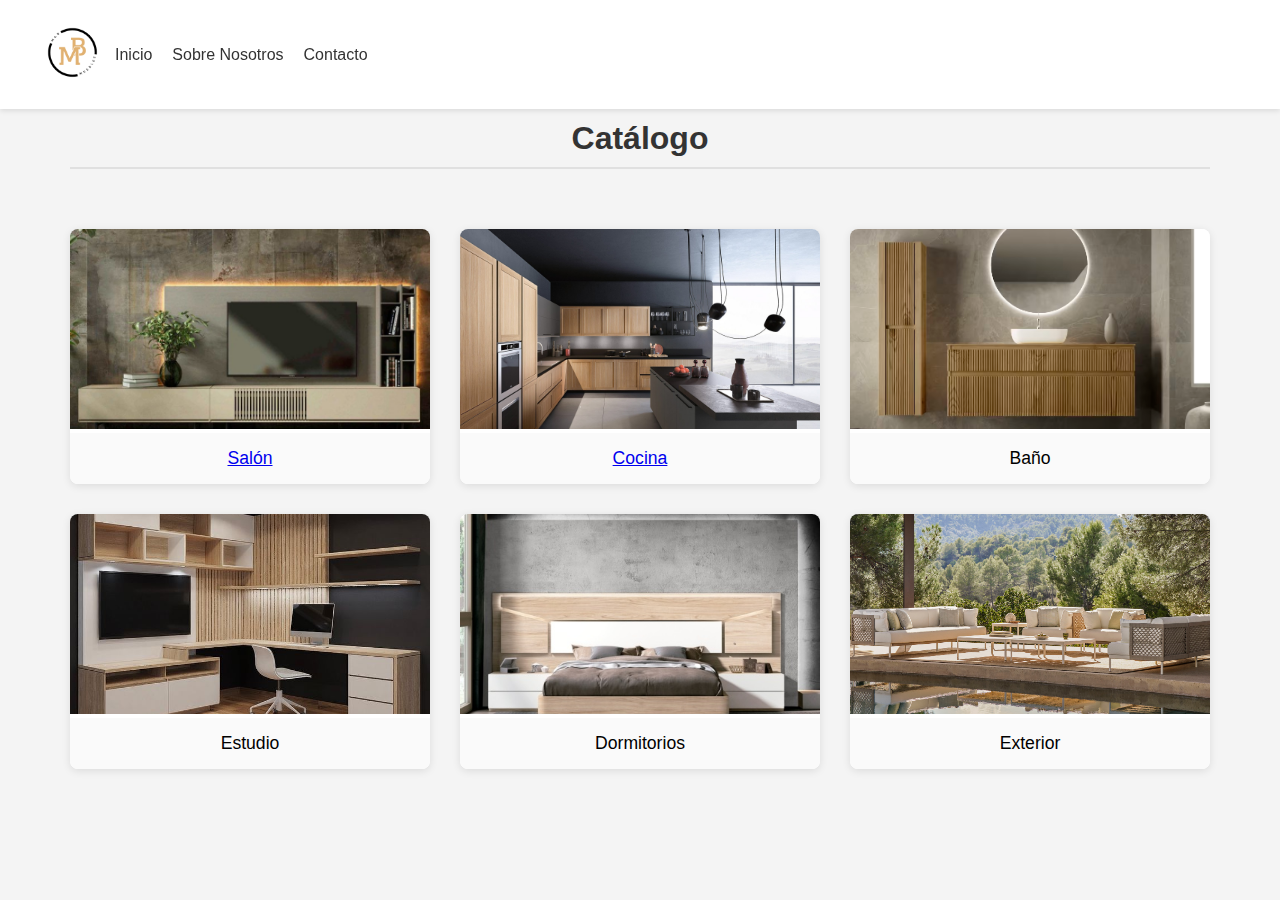
<file: Muebles/catalogo/index.html>
<!DOCTYPE html>
<html lang="es">
<head>
    <meta charset="UTF-8">
    <meta name="viewport" content="width=device-width, initial-scale=1.0">
    <title>Catalogo</title>
    <link rel="icon" href="../img/M.png" type="image/x-icon">
    <link rel="stylesheet" href="styles.css">
</head>
<body>
    <header class="navbar" id="navbar">
    <div class="logo">
    <img src="../img/M.png" alt="Logo Muebles" />
    </div>
    <button class="menu-button" id="menuToggle">Menú ▾</button>
    <nav class="nav-links" id="navLinks">
      <a href="../principal/index.html">Inicio</a>
      <a href="#sobre-nosotros">Sobre Nosotros</a>
      <a href="#contacto">Contacto</a>
    </nav>
  </header>

    
    <main id="catalogo" class="catalogo">
    <h2 class="catalogo-titulo">Catálogo</h2>

    <div class="seccion">
      <img src="../img/salon.jpg" alt="Salón" />
      <a href="../salon/index.html"><h3>Salón</h3></a>
      
    </div>
    <div class="seccion">
      <img src="../img/cocina.jpg" alt="Cocina" />
      <a href="../cocina/index.html"><h3>Cocina</h3></a>
    </div>
    <div class="seccion">
      <img src="../img/baño.png" alt="Baño" />
      <h3>Baño</h3>
    </div>
    <div class="seccion">
      <img src="../img/estudio.jpg" alt="Estudio" />
      <h3>Estudio</h3>
    </div>
    <div class="seccion">
      <img src="../img/habitacción.jpg" alt="Dormitorios" />
      <h3>Dormitorios</h3>
    </div>
     <div class="seccion">
      <img src="../img/exterior.png" alt="Exterior" />
      <h3>Exterior</h3>
    </div>
  </main>
    
</body>
</html>
</file>
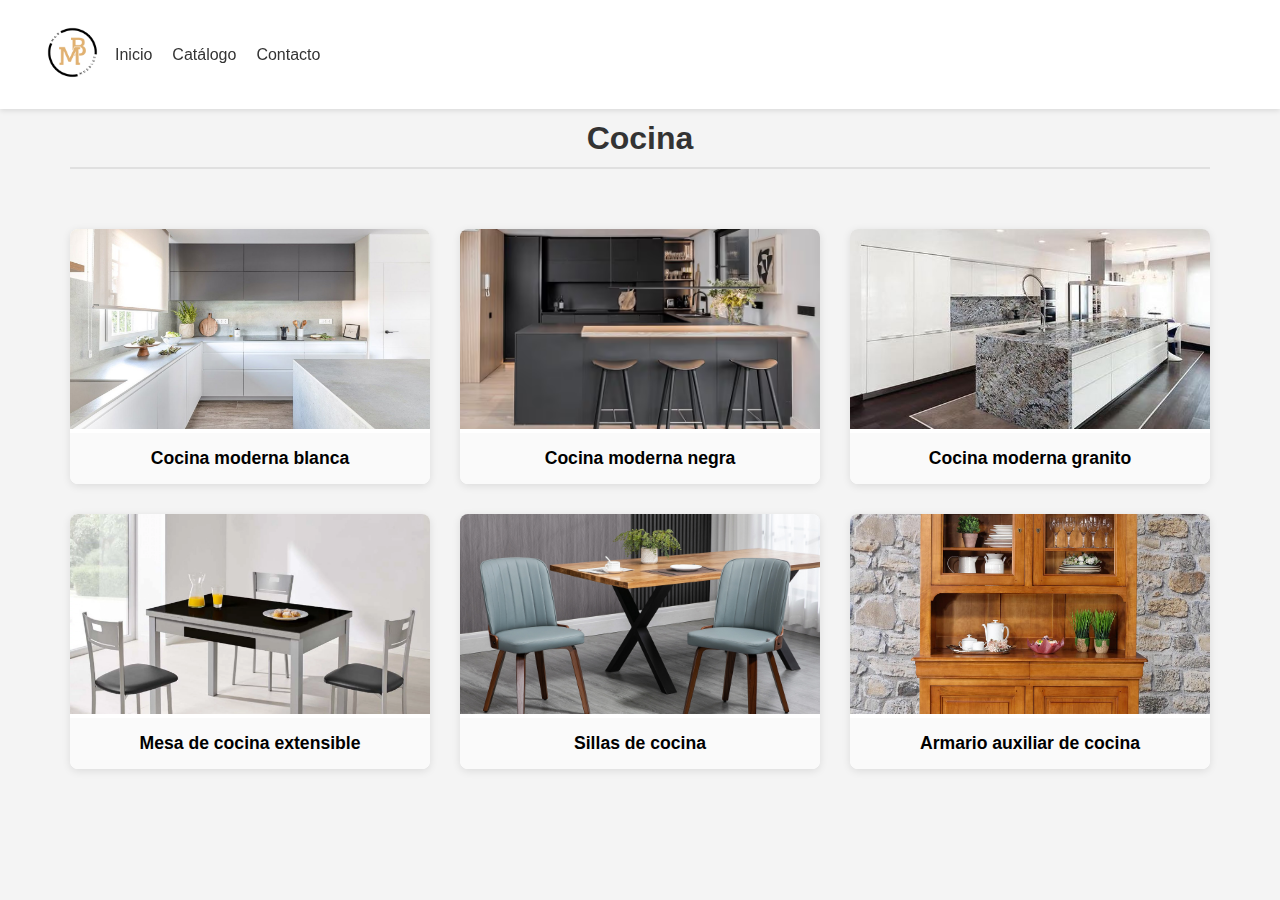
<file: Muebles/cocina/index.html>
<!DOCTYPE html>
<html lang="es">
<head>
  <meta charset="UTF-8" />
  <meta name="viewport" content="width=device-width, initial-scale=1.0"/>
  <title>Cocina - Catálogo</title>
  <link rel="icon" href="../img/M.png" type="image/x-icon">
  <link rel="stylesheet" href="styles.css" />
</head>
<body>
  <header class="navbar" id="navbar">
    <div class="logo">
      <img src="../img/M.png" alt="Logo Muebles" />
    </div>
    <button class="menu-button" id="menuToggle">Menú ▾</button>
    <nav class="nav-links" id="navLinks">
      <a href="../principal/index.html">Inicio</a>
      <a href="../catalogo/index.html">Catálogo</a>
      <a href="#contacto">Contacto</a>
    </nav>
  </header>

  <main class="catalogo">
    <h2 class="catalogo-titulo">Cocina</h2>

    <div class="seccion">
      <img src="../img/cocinaBlanca.png" alt="Cocina moderna blanca">
      <h3>Cocina moderna blanca</h3>
    </div>
    <div class="seccion">
      <img src="../img/cocinaNegra.png" alt="Cocina moderna negra">
      <h3>Cocina moderna negra</h3>
    </div>
    <div class="seccion">
      <img src="../img/cocinaGranito.png" alt="Cocina moderna granito">
      <h3>Cocina moderna granito</h3>
    </div>
    <div class="seccion">
      <img src="../img/mesaCocina.png" alt="Mesa de cocina extensible">
      <h3>Mesa de cocina extensible</h3>
    </div>
    <div class="seccion">
      <img src="../img/sillaCocina.png" alt="Pack de 4 sillas de cocina">
      <h3>Sillas de cocina</h3>
    </div>
    <div class="seccion">
      <img src="../img/armarioCocina.png" alt="Armario auxiliar de cocina">
      <h3>Armario auxiliar de cocina</h3>
    </div>
  </main>

  <script>
    const menuToggle = document.getElementById('menuToggle');
    const navLinks = document.getElementById('navLinks');
    menuToggle.addEventListener('click', () => {
      navLinks.classList.toggle('open');
    });
  </script>
</body>
</html>
</file>
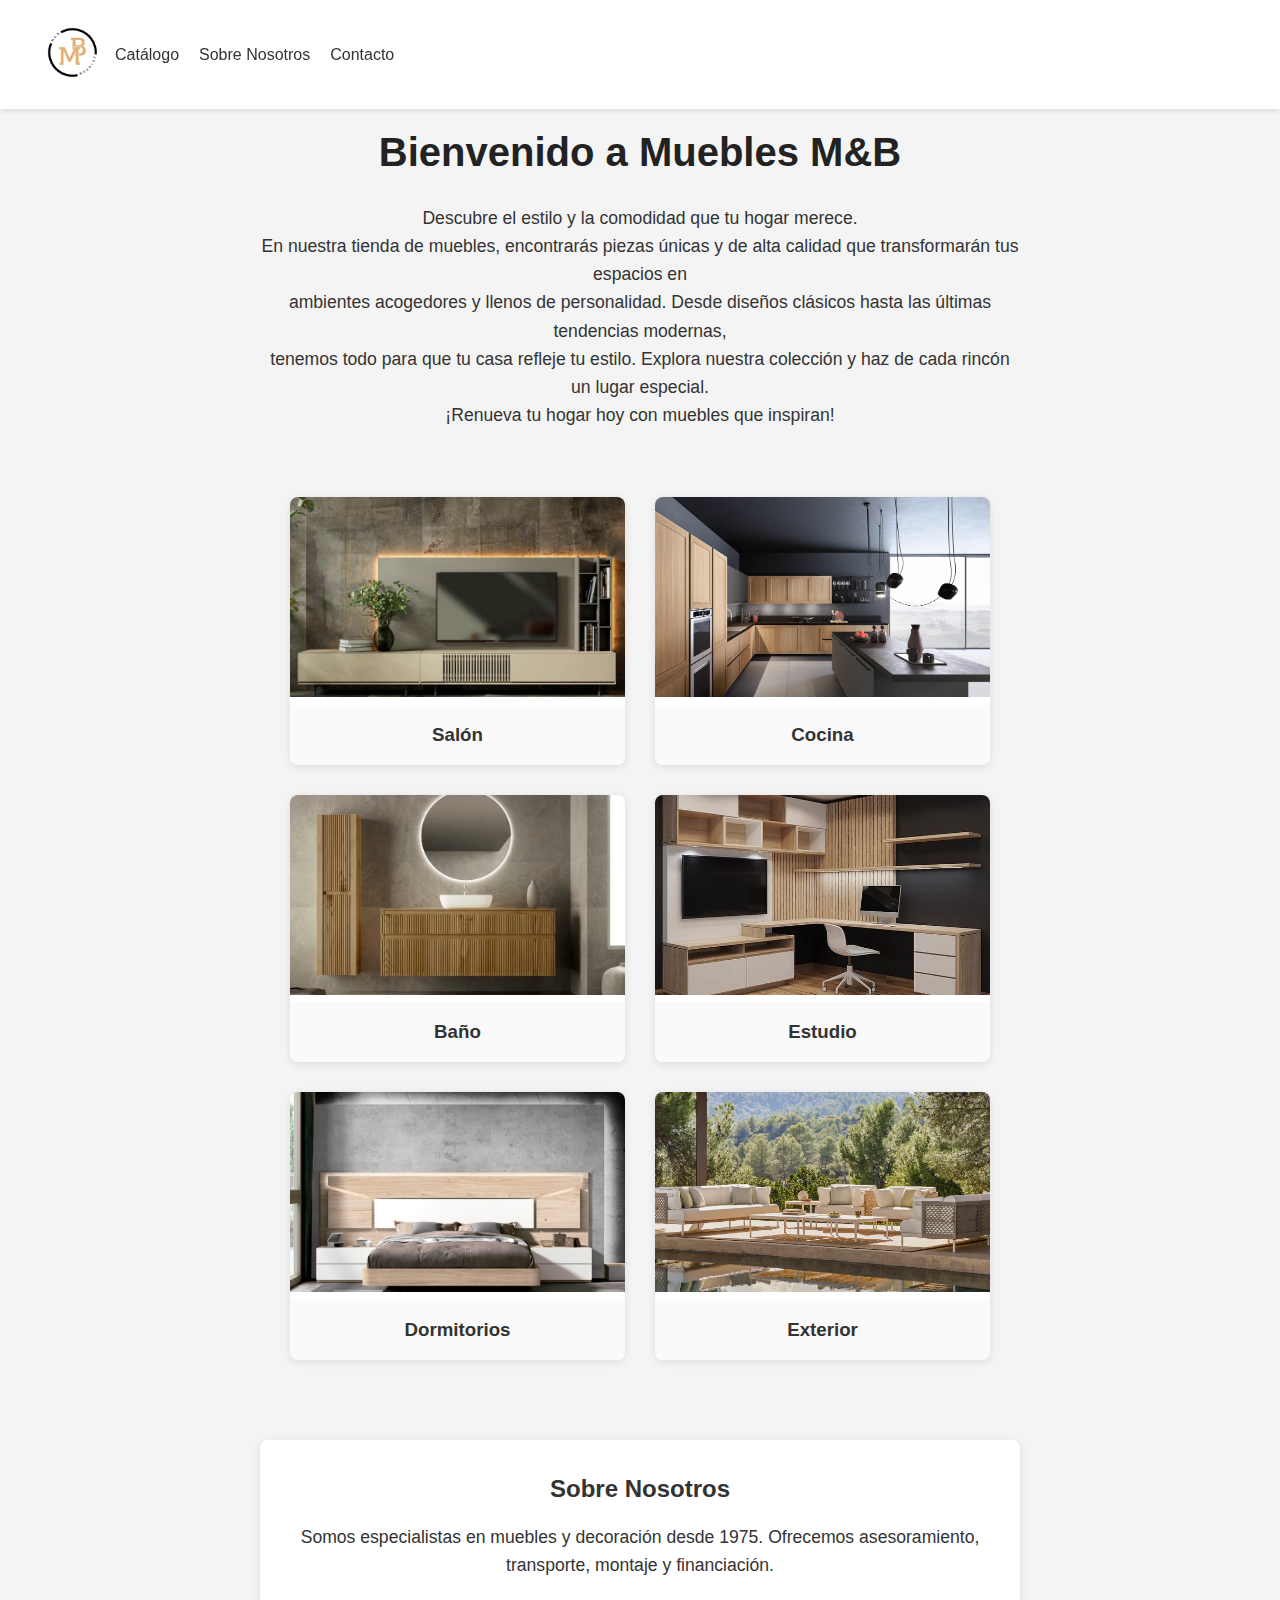
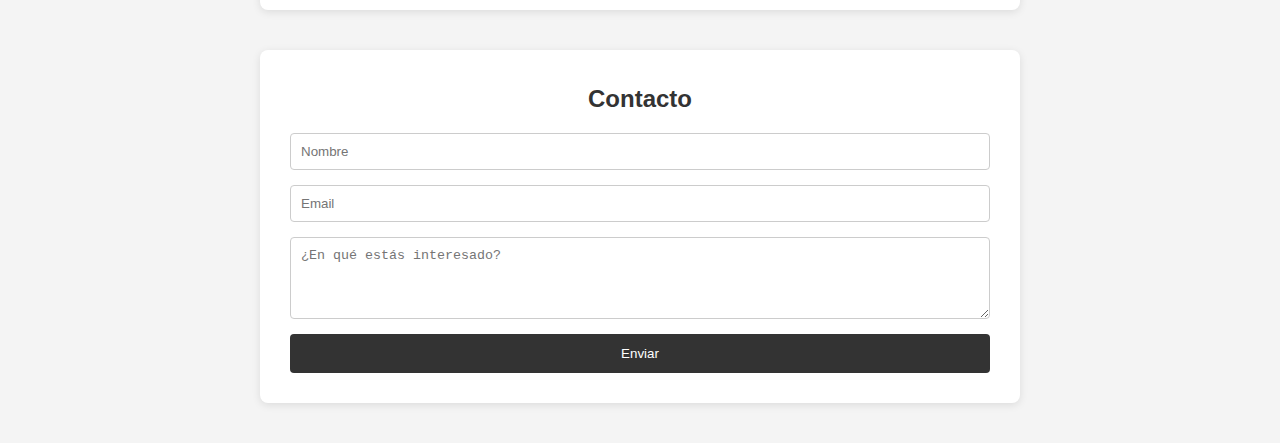
<file: Muebles/principal/index.html>
<!DOCTYPE html>
<html lang="es">
<head>
  <meta charset="UTF-8" />
  <meta name="viewport" content="width=device-width, initial-scale=1.0"/>
  <title>Muebles M&B</title>
  <link rel="icon" href="../img/M.png" type="image/x-icon">
  <link rel="stylesheet" href="styles.css" />
</head>
<body>

  <!-- BARRA SUPERIOR -->
  <header class="navbar" id="navbar">
    <div class="logo">
      <img src="../img/M.png" alt="Logo Muebles" />
    </div>
    <button class="menu-button" id="menuToggle">Menú ▾</button>
    <nav class="nav-links" id="navLinks">
      <a href="../catalogo/index.html">Catálogo</a>
      <a href="#sobre-nosotros">Sobre Nosotros</a>
      <a href="#contacto">Contacto</a>
    </nav>
  </header>

  <!--INICIO-->
  <section class="inicio">
    <h1>Bienvenido a Muebles M&B</h1>
    <p>Descubre el estilo y la comodidad que tu hogar merece.
En nuestra tienda de muebles, encontrarás piezas únicas y de alta calidad que transformarán tus espacios en
 ambientes acogedores y llenos de personalidad. Desde diseños clásicos hasta las últimas tendencias modernas, 
 tenemos todo para que tu casa refleje tu estilo. Explora nuestra colección y haz de cada rincón un lugar especial. 
 ¡Renueva tu hogar hoy con muebles que inspiran!

</p>

  <!-- CATÁLOGO -->
  <main id="catalogo" class="catalogo">
    <div class="seccion">
      <img src="../img/salon.jpg" alt="Salón" />
      <h3>Salón</h3>
    </div>
    <div class="seccion">
      <img src="../img/cocina.jpg" alt="Cocina" />
      <h3>Cocina</h3>
    </div>
    <div class="seccion">
      <img src="../img/baño.png" alt="Baño" />
      <h3>Baño</h3>
    </div>
    <div class="seccion">
      <img src="../img/estudio.jpg" alt="Estudio" />
      <h3>Estudio</h3>
    </div>
    <div class="seccion">
      <img src="../img/habitacción.jpg" alt="Dormitorios" />
      <h3>Dormitorios</h3>
    </div>
     <div class="seccion">
      <img src="../img/exterior.png" alt="Exterior" />
      <h3>Exterior</h3>
    </div>
  </main>

  <!-- SOBRE NOSOTROS -->
  <section id="sobre-nosotros" class="info">
    <h2>Sobre Nosotros</h2>
    <p>Somos especialistas en muebles y decoración desde 1975. Ofrecemos asesoramiento, transporte, montaje y financiación.</p>
  </section>

  <!-- CONTACTO -->
  <section id="contacto" class="info">
    <h2>Contacto</h2>
    <form>
      <input type="text" name="nombre" placeholder="Nombre" required />
      <input type="email" name="email" placeholder="Email" required />
      <textarea name="mensaje" placeholder="¿En qué estás interesado?" rows="4"></textarea>
      <button type="submit">Enviar</button>
    </form>
  </section>

  <script>
    // JavaScript simple para el despliegue del menú
    const menuToggle = document.getElementById('menuToggle');
    const navLinks = document.getElementById('navLinks');
    const navbar = document.getElementById('navbar');

    menuToggle.addEventListener('click', () => {
      navLinks.classList.toggle('open');
      navbar.classList.toggle('expanded');
    });
  </script>
</body>
</html>
</file>
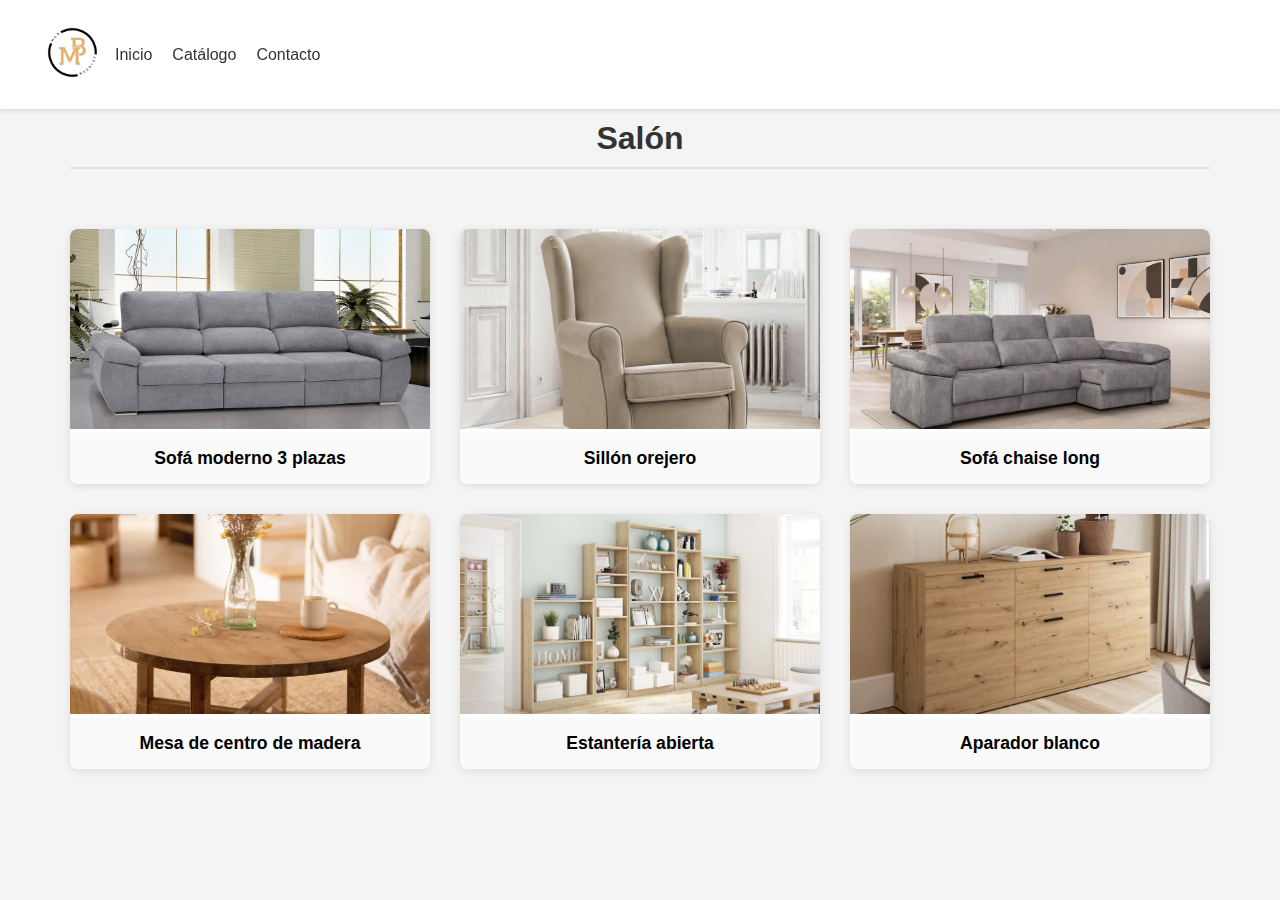
<file: Muebles/salon/index.html>
<!DOCTYPE html>
<html lang="es">
<head>
  <meta charset="UTF-8" />
  <meta name="viewport" content="width=device-width, initial-scale=1.0"/>
  <title>Salón - Catálogo</title>
  <link rel="icon" href="../img/M.png" type="image/x-icon">
  <link rel="stylesheet" href="styles.css" />
</head>
<body>
  <header class="navbar" id="navbar">
    <div class="logo">
      <img src="../img/M.png" alt="Logo Muebles" />
    </div>
    <button class="menu-button" id="menuToggle">Menú ▾</button>
    <nav class="nav-links" id="navLinks">
      <a href="../principal/index.html">Inicio</a>
      <a href="../catalogo/index.html">Catálogo</a>
      <a href="#contacto">Contacto</a>
    </nav>
  </header>

  <main class="catalogo">
    <h2 class="catalogo-titulo">Salón</h2>

    <div class="seccion">
      <img src="../img/sofa3plazas.jpg" alt="Sofá moderno">
      <h3>Sofá moderno 3 plazas</h3>
    </div>
    <div class="seccion">
      <img src="../img/orejero.png" alt="Sillón">
      <h3>Sillón orejero</h3>
    </div>
    <div class="seccion">
      <img src="../img/chaise-long.png" alt="Sofá moderno">
      <h3>Sofá chaise long</h3>
    </div>
    <div class="seccion">
      <img src="../img/mesa-de-centro-olivia-i-envejecida.png" alt="Mesa de centro de madera">
      <h3>Mesa de centro de madera</h3>
    </div>
    <div class="seccion">
      <img src="../img/estanteria.jpg" alt="Estantería abierta">
      <h3>Estantería abierta</h3>
    </div>
    <div class="seccion">
      <img src="../img/aparador.png" alt="Aparador blanco">
      <h3>Aparador blanco</h3>
    </div>
  </main>

  <script>
    const menuToggle = document.getElementById('menuToggle');
    const navLinks = document.getElementById('navLinks');
    menuToggle.addEventListener('click', () => {
      navLinks.classList.toggle('open');
    });
  </script>
</body>
</html>
</file>
<file: Muebles/principal/styles.css>
* {
  box-sizing: border-box;
  margin: 0;
  padding: 0;
}

body {
  font-family: Arial, sans-serif;
  background: #f4f4f4;
  padding-top: 80px;
}

/* NAVBAR */
.navbar {
  position: fixed;
  top: 0;
  width: 100%;
  background: white;
  display: flex;
  flex-direction: column;
  align-items: flex-start;
  justify-content: center;
  padding: 10px 30px;
  box-shadow: 0 2px 5px rgba(0,0,0,0.1);
  transition: height 0.3s ease;
  z-index: 1000;
}

.logo img {
  height: 85px;
}

.menu-button {
  background: none;
  border: none;
  font-size: 1em;
  padding: 10px 0;
  cursor: pointer;
  align-self: flex-end;
}

.nav-links {
  width: 100%;
  display: none;
  flex-direction: column;
  margin-top: 10px;
}

.nav-links a {
  padding: 10px 0;
  text-decoration: none;
  color: #333;
  border-top: 1px solid #eee;
}

.nav-links a:hover {
  background: #f0f0f0;
}

/* Mostrar menú desplegable */
.nav-links.open {
  display: flex;
}

.navbar.expanded {
  padding-bottom: 10px;
}

.inicio {
  max-width: 800px;
  margin: 40px auto;
  padding: 0 20px; /* solo padding horizontal para que no toque los bordes */
  text-align: center;
  font-family: Arial, sans-serif;
  color: #333;
  line-height: 1.6;
}

.inicio h1 {
  margin-bottom: 20px;
  font-weight: bold;
  font-size: 2.5rem;
  color: #222;
}

.inicio p {
  font-size: 1.1rem;
  white-space: pre-line;
}



/* CATÁLOGO */
.catalogo {
  display: grid;
  grid-template-columns: repeat(auto-fit, minmax(300px, 1fr));
  gap: 30px;
  padding: 40px 30px;
  max-width: 1200px;
  margin: auto;
}

.seccion {
  background: white;
  border-radius: 8px;
  overflow: hidden;
  box-shadow: 0 2px 8px rgba(0,0,0,0.1);
  transition: transform 0.2s;
}

.seccion:hover {
  transform: translateY(-5px);
}

.seccion img {
  width: 100%;
  height: 200px;
  object-fit: cover;
}

.seccion h3 {
  padding: 15px;
  text-align: center;
  background: #fafafa;
}

/* INFO SECTIONS */
.info {
  background: white;
  margin: 40px auto;
  padding: 30px;
  max-width: 800px;
  border-radius: 8px;
  box-shadow: 0 2px 8px rgba(0,0,0,0.1);
}

.info h2 {
  margin-bottom: 15px;
}

form {
  display: grid;
  gap: 15px;
}

input, textarea {
  padding: 10px;
  border: 1px solid #ccc;
  border-radius: 4px;
}

button[type="submit"] {
  padding: 12px 20px;
  background: #333;
  color: white;
  border: none;
  border-radius: 4px;
  cursor: pointer;
}

button[type="submit"]:hover {
  background: #555;
}

@media (min-width: 768px) {
  .navbar {
    flex-direction: row;
    align-items: center;
    justify-content: space-between;
  }

  .nav-links {
    display: flex !important;
    flex-direction: row;
    gap: 20px;
    margin-top: 0;
  }

  .menu-button {
    display: none;
  }

  .nav-links a {
    border: none;
  }
}
</file>
<file: Muebles/catalogo/styles.css>
/* RESET GENERAL */
* {
  margin: 0;
  padding: 0;
  box-sizing: border-box;
}

body {
  font-family: Arial, sans-serif;
  background: #f4f4f4;
  padding-top: 80px;
}

/* NAVBAR FIJA */
.navbar {
  position: fixed;
  top: 0;
  width: 100%;
  background: white;
  display: flex;
  flex-direction: column;
  align-items: flex-start;
  justify-content: center;
  padding: 10px 30px;
  box-shadow: 0 2px 5px rgba(0,0,0,0.1);
  transition: height 0.3s ease;
  z-index: 1000;
}

.logo img {
  height: 85px;
}

.menu-button {
  background: none;
  border: none;
  font-size: 1em;
  padding: 10px 0;
  cursor: pointer;
  align-self: flex-end;
}

.nav-links {
  width: 100%;
  display: none;
  flex-direction: column;
  margin-top: 10px;
}

.nav-links a {
  padding: 10px 0;
  text-decoration: none;
  color: #333;
  border-top: 1px solid #eee;
}

.nav-links a:hover {
  background: #f0f0f0;
}

.nav-links.open {
  display: flex;
}

.navbar.expanded {
  padding-bottom: 10px;
}

@media (min-width: 768px) {
  .navbar {
    flex-direction: row;
    align-items: center;
    justify-content: space-between;
  }

  .nav-links {
    display: flex !important;
    flex-direction: row;
    gap: 20px;
    margin-top: 0;
  }

  .menu-button {
    display: none;
  }

  .nav-links a {
    border: none;
  }
}

/* CATÁLOGO */
.catalogo {
  display: grid;
  grid-template-columns: repeat(auto-fit, minmax(280px, 1fr));
  gap: 30px;
  padding: 40px 30px;
  max-width: 1200px;
  margin: auto;
}

.catalogo-titulo {
  grid-column: 1 / -1;
  text-align: center;
  font-size: 2rem;
  font-weight: bold;
  color: #333;
  margin-bottom: 30px;
  padding-bottom: 10px;
  border-bottom: 2px solid #e0e0e0;
}


.seccion {
  background: white;
  border-radius: 8px;
  overflow: hidden;
  box-shadow: 0 2px 8px rgba(0,0,0,0.1);
  transition: transform 0.2s, box-shadow 0.2s;
}

.seccion:hover {
  transform: translateY(-5px);
  box-shadow: 0 4px 12px rgba(0,0,0,0.15);
}

.seccion img {
  width: 100%;
  height: 200px;
  object-fit: cover;
}

.seccion h3 {
  padding: 15px;
  text-align: center;
  background: #fafafa;
  font-size: 1.1em;
  font-weight: normal;
}
</file>
<file: Muebles/cocina/styles.css>
/* RESET GENERAL */
* {
  margin: 0;
  padding: 0;
  box-sizing: border-box;
}

body {
  font-family: Arial, sans-serif;
  background: #f4f4f4;
  padding-top: 80px;
}

/* NAVBAR */
.navbar {
  position: fixed;
  top: 0;
  width: 100%;
  background: white;
  display: flex;
  flex-direction: column;
  align-items: flex-start;
  padding: 10px 30px;
  box-shadow: 0 2px 5px rgba(0,0,0,0.1);
  z-index: 1000;
}

.logo img {
  height: 85px;
}

.menu-button {
  background: none;
  border: none;
  font-size: 1em;
  padding: 10px 0;
  cursor: pointer;
  align-self: flex-end;
}

.nav-links {
  width: 100%;
  display: none;
  flex-direction: column;
  margin-top: 10px;
}

.nav-links a {
  padding: 10px 0;
  text-decoration: none;
  color: #333;
  border-top: 1px solid #eee;
}

.nav-links a:hover {
  background: #f0f0f0;
}

.nav-links.open {
  display: flex;
}

@media (min-width: 768px) {
  .navbar {
    flex-direction: row;
    align-items: center;
    justify-content: space-between;
  }

  .nav-links {
    display: flex !important;
    flex-direction: row;
    gap: 20px;
    margin-top: 0;
  }

  .menu-button {
    display: none;
  }

  .nav-links a {
    border: none;
  }
}

/* CATÁLOGO COCINA */
.catalogo {
  display: grid;
  grid-template-columns: repeat(auto-fit, minmax(280px, 1fr));
  gap: 30px;
  padding: 40px 30px;
  max-width: 1200px;
  margin: auto;
}

.catalogo-titulo {
  grid-column: 1 / -1;
  text-align: center;
  font-size: 2rem;
  font-weight: bold;
  color: #333;
  margin-bottom: 30px;
  padding-bottom: 10px;
  border-bottom: 2px solid #e0e0e0;
}

.seccion {
  background: white;
  border-radius: 8px;
  overflow: hidden;
  box-shadow: 0 2px 8px rgba(0,0,0,0.1);
  transition: transform 0.2s, box-shadow 0.2s;
}

.seccion:hover {
  transform: translateY(-5px);
  box-shadow: 0 4px 12px rgba(0,0,0,0.15);
}

.seccion img {
  width: 100%;
  height: 200px;
  object-fit: cover;
}

.seccion h3 {
  padding: 15px;
  text-align: center;
  background: #fafafa;
  font-size: 1.1em;
}
</file>
<file: Muebles/salon/styles.css>
/* RESET GENERAL */
* {
  margin: 0;
  padding: 0;
  box-sizing: border-box;
}

body {
  font-family: Arial, sans-serif;
  background: #f4f4f4;
  padding-top: 80px;
}

/* NAVBAR */
.navbar {
  position: fixed;
  top: 0;
  width: 100%;
  background: white;
  display: flex;
  flex-direction: column;
  align-items: flex-start;
  padding: 10px 30px;
  box-shadow: 0 2px 5px rgba(0,0,0,0.1);
  z-index: 1000;
}

.logo img {
  height: 85px;
}

.menu-button {
  background: none;
  border: none;
  font-size: 1em;
  padding: 10px 0;
  cursor: pointer;
  align-self: flex-end;
}

.nav-links {
  width: 100%;
  display: none;
  flex-direction: column;
  margin-top: 10px;
}

.nav-links a {
  padding: 10px 0;
  text-decoration: none;
  color: #333;
  border-top: 1px solid #eee;
}

.nav-links a:hover {
  background: #f0f0f0;
}

.nav-links.open {
  display: flex;
}

@media (min-width: 768px) {
  .navbar {
    flex-direction: row;
    align-items: center;
    justify-content: space-between;
  }

  .nav-links {
    display: flex !important;
    flex-direction: row;
    gap: 20px;
    margin-top: 0;
  }

  .menu-button {
    display: none;
  }

  .nav-links a {
    border: none;
  }
}

/* CATÁLOGO SALÓN */
.catalogo {
  display: grid;
  grid-template-columns: repeat(auto-fit, minmax(280px, 1fr));
  gap: 30px;
  padding: 40px 30px;
  max-width: 1200px;
  margin: auto;
}

.catalogo-titulo {
  grid-column: 1 / -1;
  text-align: center;
  font-size: 2rem;
  font-weight: bold;
  color: #333;
  margin-bottom: 30px;
  padding-bottom: 10px;
  border-bottom: 2px solid #e0e0e0;
}

.seccion {
  background: white;
  border-radius: 8px;
  overflow: hidden;
  box-shadow: 0 2px 8px rgba(0,0,0,0.1);
  transition: transform 0.2s, box-shadow 0.2s;
}

.seccion:hover {
  transform: translateY(-5px);
  box-shadow: 0 4px 12px rgba(0,0,0,0.15);
}

.seccion img {
  width: 100%;
  height: 200px;
  object-fit: cover;
}

.seccion h3 {
  padding: 15px;
  text-align: center;
  background: #fafafa;
  font-size: 1.1em;
}
</file>
